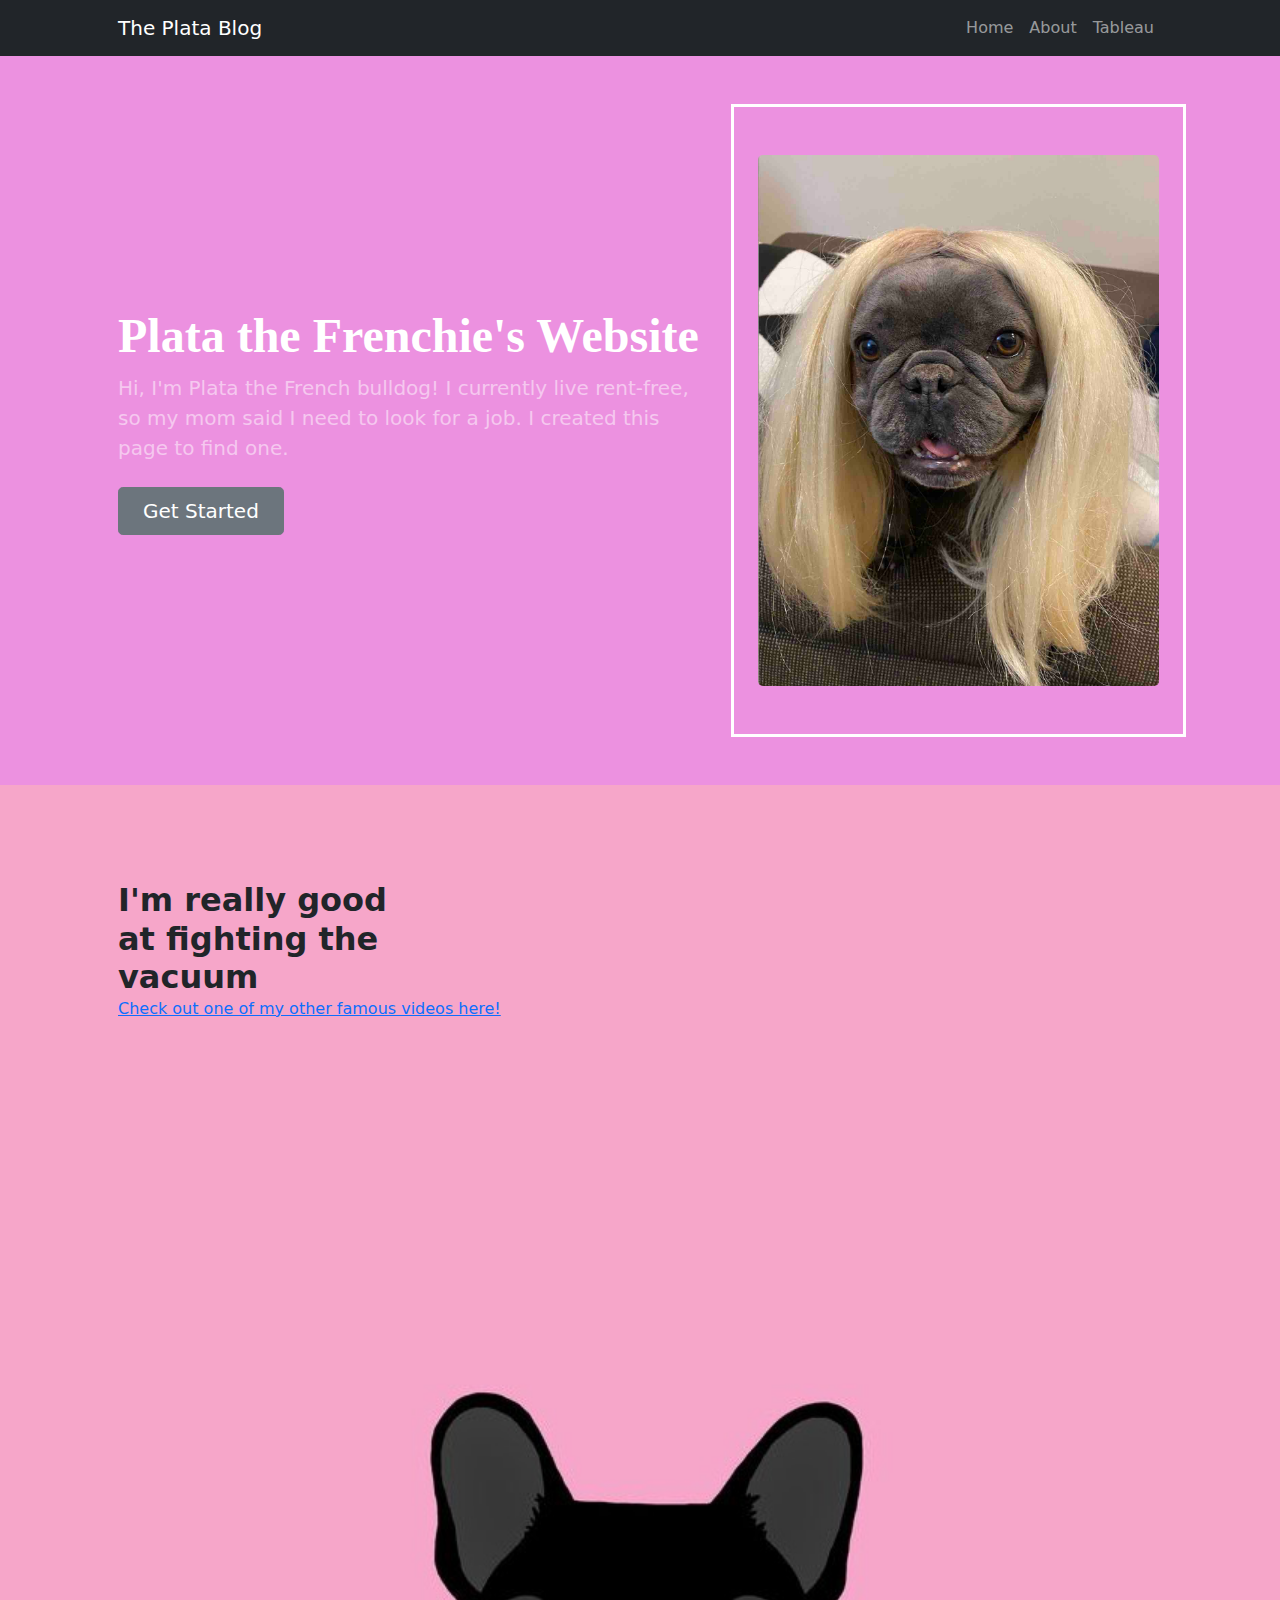
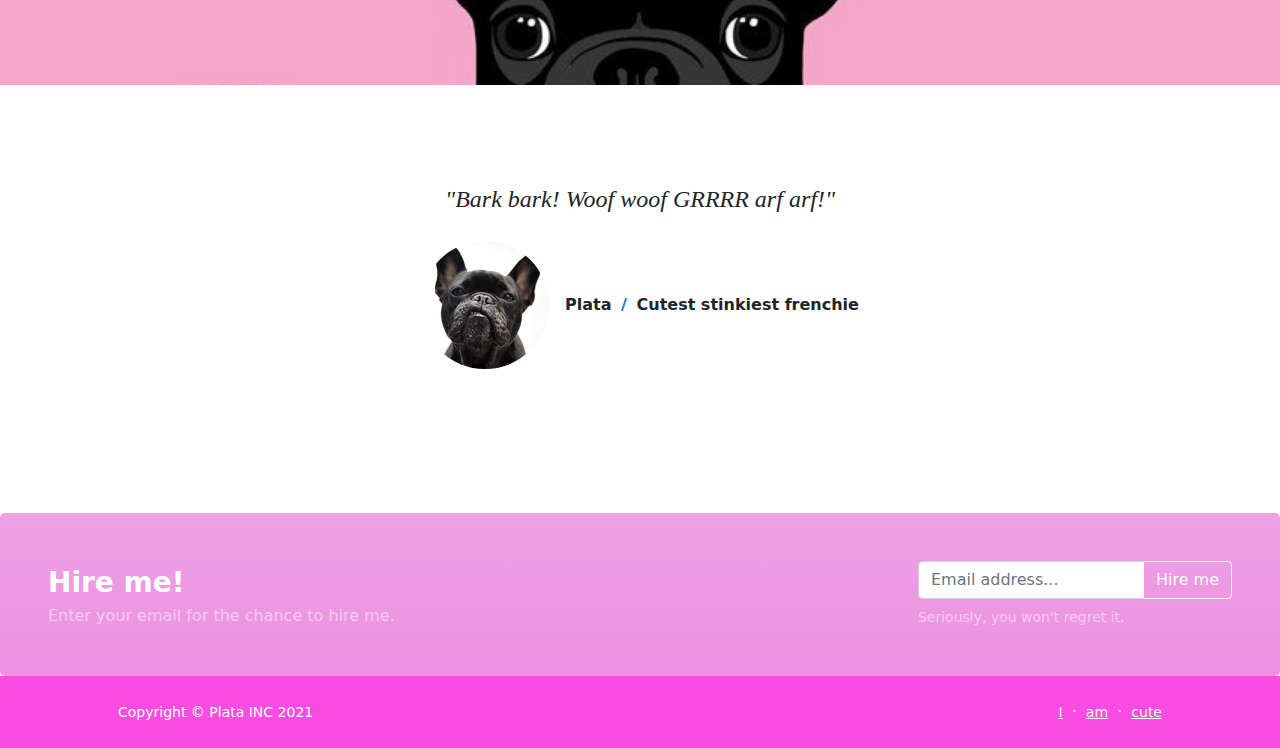
<file: index.html>
<!-- Ivy Marcucci 12/16/2021-->
<DOCTYPE html>
<html lang="en">
    <head>
        <meta charset="utf-8" />
        <meta name="viewport" content="width=device-width, initial-scale=1, shrink-to-fit=no" />
        <meta name="description" content="" />
        <meta name="author" content="" />
        <title>Ivy Marcucci - Home</title>
        <!-- Favicon-->
        <link rel="icon" type="image/x-icon" href="assets/favicon.ico" />
        <!-- Bootstrap icons-->
        <link href="https://cdn.jsdelivr.net/npm/bootstrap-icons@1.5.0/font/bootstrap-icons.css" rel="stylesheet" />
        <!-- Core theme CSS (includes Bootstrap)-->
        <link href="styles/styles.css" rel="stylesheet" />
        <link href="styles/mystyles.css" rel="stylesheet" />
    </head>
    <body class="d-flex flex-column h-100">
        <main class="flex-shrink-0">
            <!-- Navigation-->
            <nav class="navbar navbar-expand-lg navbar-dark bg-dark">
                <div class="container px-5">
                    <a class="navbar-brand" href="index.html">The Plata Blog</a>
                    <button class="navbar-toggler" type="button" data-bs-toggle="collapse" data-bs-target="#navbarSupportedContent" aria-controls="navbarSupportedContent" aria-expanded="false" aria-label="Toggle navigation"><span class="navbar-toggler-icon"></span></button>
                    <div class="collapse navbar-collapse" id="navbarSupportedContent">
                        <ul class="navbar-nav ms-auto mb-2 mb-lg-0">
                            <li class="nav-item"><a class="nav-link" href="index.html">Home</a></li>
                            <li class="nav-item"><a class="nav-link" href="html/about.html">About</a></li>
                            <li class="nav-item"><a class="nav-link" href="html/tableau.html">Tableau</a></li>              
                            </nav>
            <!-- Header-->
            <header class="py-5 header1">
                <div class="container px-5">
                    <div class="row gx-5 align-items-center justify-content-center">
                        <div class="col-lg-8 col-xl-7 col-xxl-6">
                            <div class="my-5 text-center text-xl-start">
                                <h1 class="display-5 fw-bolder text-white mb-2 title1">Plata the Frenchie's Website</h1>
                                <p class="lead fw-normal text-white-50 mb-4">Hi, I'm Plata the French bulldog! I currently live rent-free, so my mom said I need to look for a job. I created this page to find one.</p>
                                <div class="d-grid gap-3 d-sm-flex justify-content-sm-center justify-content-xl-start">
                                    <a class="btn btn-secondary btn-lg px-4 me-sm-3" href="#features">Get Started</a>
                                </div>
                            </div>
                        </div>
                        <div class="col-xl-5 col-xxl-6 d-none d-xl-block text-center profpic"><img class="img-fluid rounded-3 my-5" src="images/profile-pic.jpg" alt="Plata in a blonde wig" /></div>
                    </div>
                </div>
            </header>
            <!-- Features section-->
            <section class="py-5 frenchie" id="features">
                <div class="container px-5 my-5 " >
                    <div class="row gx-5">
                        <div class="col-lg-4 mb-5 mb-lg-0"><h2 class="fw-bolder mb-0">I'm really good at fighting the vacuum</h2></div>
                        <a href= "https://www.instagram.com/reel/CPwYMkQh2h_/" target="_blank">Check out one of my other famous videos here!</a>
                        <iframe width="300" height="400"
                        src="https://www.youtube.com/embed/1dbqYhgA1gM">
                        </iframe>
                    </div>
                </div>
            </section>
            <!-- Testimonial section-->
            <div class="py-5 background3">
                <div class="container px-5 my-5">
                    <div class="row gx-5 justify-content-center">
                        <div class="col-lg-10 col-xl-7">
                            <div class="text-center">
                                <div class="fs-4 mb-4 fst-italic quote1">"Bark bark! Woof woof GRRRR arf arf!"</div>
                                <div class="d-flex align-items-center justify-content-center">
                                    <img class="rounded-circle me-3" src="images/frenchie-icon.jpeg" alt="Mini frenchie icon" />
                                    <div class="fw-bold">
                                        Plata
                                        <span class="fw-bold text-primary mx-1">/</span>
                                        Cutest stinkiest frenchie
                                    </div>
                                </div>
                            </div>
                        </div>
                    </div>
                </div>
            </div>
                    <!-- Call to action-->
                    <aside class="bg-gradient rounded-3 p-4 p-sm-5 mt-5 c2action">
                        <div class="d-flex align-items-center justify-content-between flex-column flex-xl-row text-center text-xl-start">
                            <div class="mb-4 mb-xl-0">
                                <div class="fs-3 fw-bold text-white">Hire me!</div>
                                <div class="text-white-50">Enter your email for the chance to hire me.</div>
                            </div>
                            <div class="ms-xl-4">
                                <div class="input-group mb-2">
                                    <input class="form-control" type="text" placeholder="Email address..." aria-label="Email address..." aria-describedby="button-newsletter" />
                                    <button class="btn btn-outline-light" id="button-newsletter" type="button">Hire me</button>
                                </div>
                                <div class="small text-white-50">Seriously, you won't regret it.</div>
                            </div>
                        </div>
                    </aside>
                </div>
            </section>
        </main>
        <!-- Footer-->
        <footer class= "py-4 mt-auto footer1">
            <div class="container px-5">
                <div class="row align-items-center justify-content-between flex-column flex-sm-row">
                    <div class="col-auto"><div class="small m-0 text-white">Copyright &copy; Plata INC 2021</div></div>
                    <div class="col-auto">
                        <a class="link-light small" href="#!">I</a>
                        <span class="text-white mx-1">&middot;</span>
                        <a class="link-light small" href="#!">am</a>
                        <span class="text-white mx-1">&middot;</span>
                        <a class="link-light small" href="#!">cute</a>
                    </div>
                </div>
            </div>
        </footer>
        <!-- Bootstrap core JS-->
        <script src="https://cdn.jsdelivr.net/npm/bootstrap@5.1.3/dist/js/bootstrap.bundle.min.js"></script>
        <!-- Core theme JS-->
        <script src="js/scripts.js"></script>
    </body>
</html>
</file>
<file: styles/mystyles.css>
/* ivy marcucci 12-16-2021 */
/* background change to home page */ 
.frenchie {
  background-image: url("../images/frenchbulldog-background.jpeg");
  background-position: center;
  background-repeat: no-repeat;
  background-size: cover;
  height: 900px;   
}
/* border around profile pic */
.profpic {
  border: 3px solid rgb(255, 255, 255);
}
/* background color change on home page */
.header1{
  background-color: rgb(236, 145, 224);
}
/* background color change on about page */
.frenchie2 {
  background-color: pink;
}
/* background color change on home page */
.background3 {
  background-color: rgb(255, 255, 255);
}
/* background color change on home page */
.c2action {
  background-color: rgb(236, 145, 224) !important;
}
/* background color change on home page */
.footer1 {
  background-color: rgb(250, 75, 227);
}
/* custom background */
.missionbg {
  background-image: url("../images/frenchiebg.jpg");
  background-position: center;
  height: 600px;
}
/* changed color of font on about me page, style attribute change */
.aboutmetext {
  color: rgb(255, 255, 255) !important;
}
/* style attribute change */
.historyedits {
  color: teal;
}
/* style attribute change */
.resumeedits {
  text-decoration: underline;
  text-decoration-style: dashed;
  text-decoration-color: pink;
  font-weight: bolder !important;
}
/* style attribute change */
.education {
  text-decoration: underline;
  text-decoration-color: pink;
  text-decoration-style: wavy;
  font-weight: bolder !important;
}
/* style attribute change */
.skills {
  text-decoration: underline;
  text-decoration-color: pink;
  text-decoration-style: double;
  font-weight: bolder !important;
}
/* style attribute change to font type */
.title1 {
  font-family: cursive;
}
/* style attribute change to font type */
.quote1 {
  font-family: fantasy;
}
/* added background to history section*/
.historyy {
  background-color: teal !important;
}
</file>
